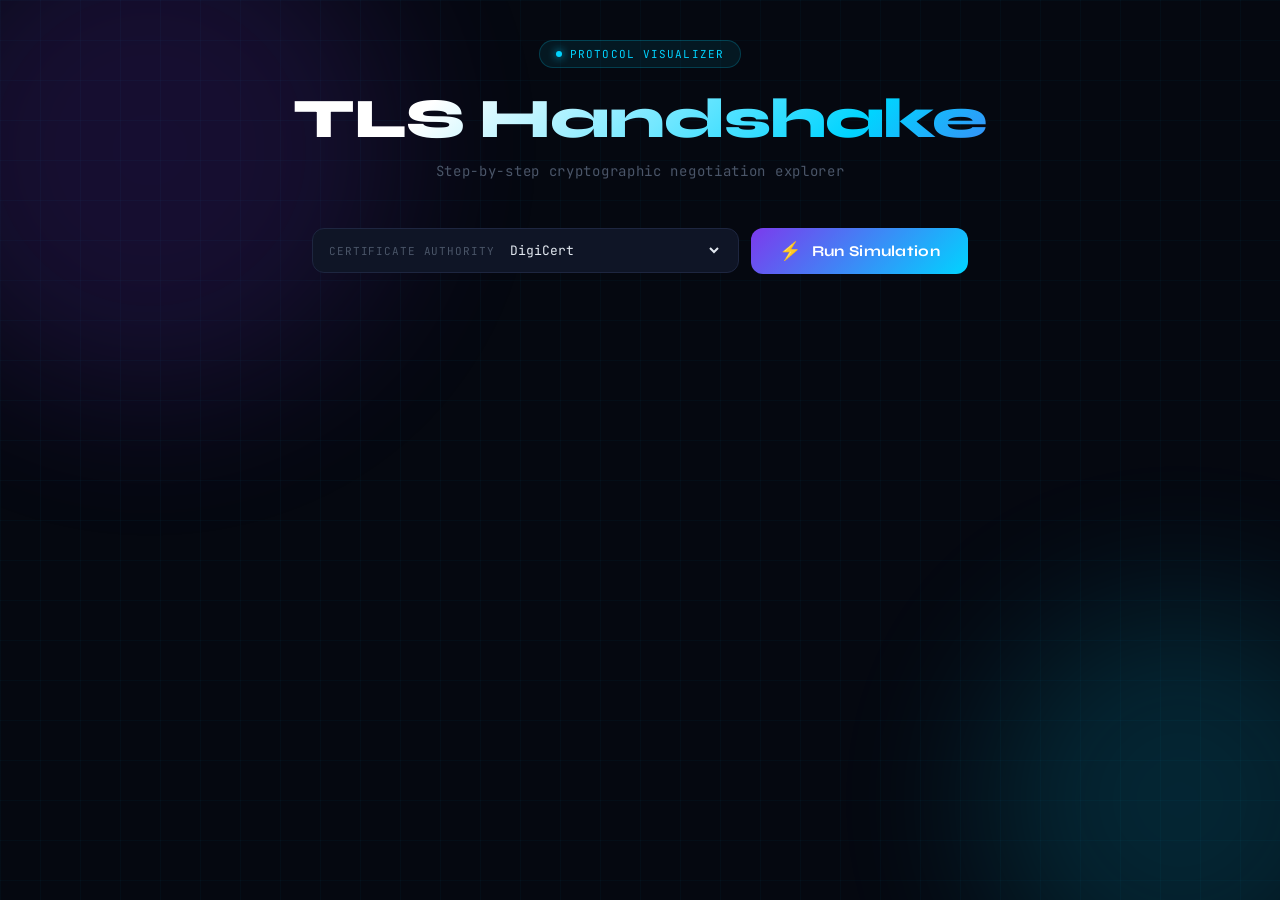
<file: templates/index.html>
<!DOCTYPE html>
<html lang="en">
<head>
<meta charset="UTF-8">
<meta name="viewport" content="width=device-width, initial-scale=1.0">
<title>TLS Handshake Visualizer</title>
<link href="https://fonts.googleapis.com/css2?family=JetBrains+Mono:wght@300;400;600;700&family=Syne:wght@400;700;800&display=swap" rel="stylesheet">
<style>
  :root {
    --bg: #050810;
    --surface: #0b0f1e;
    --card: #0f1526;
    --border: #1e2640;
    --accent: #00d4ff;
    --accent2: #7c3aed;
    --green: #00ffa3;
    --red: #ff4466;
    --yellow: #ffd60a;
    --text: #e2e8f0;
    --muted: #4a5568;
    --mono: 'JetBrains Mono', monospace;
    --sans: 'Syne', sans-serif;
  }

  * { margin: 0; padding: 0; box-sizing: border-box; }

  body {
    background: var(--bg);
    color: var(--text);
    font-family: var(--mono);
    min-height: 100vh;
    overflow-x: hidden;
  }

  /* ── Background grid ── */
  body::before {
    content: '';
    position: fixed;
    inset: 0;
    background-image:
      linear-gradient(rgba(0,212,255,0.03) 1px, transparent 1px),
      linear-gradient(90deg, rgba(0,212,255,0.03) 1px, transparent 1px);
    background-size: 40px 40px;
    pointer-events: none;
    z-index: 0;
  }

  /* ── Glow orbs ── */
  .orb {
    position: fixed;
    border-radius: 50%;
    filter: blur(80px);
    pointer-events: none;
    z-index: 0;
    opacity: 0.15;
  }
  .orb1 { width: 500px; height: 500px; background: var(--accent2); top: -100px; left: -100px; }
  .orb2 { width: 400px; height: 400px; background: var(--accent); bottom: -100px; right: -100px; }

  /* ── Layout ── */
  .container {
    position: relative;
    z-index: 1;
    max-width: 1100px;
    margin: 0 auto;
    padding: 40px 20px 80px;
  }

  /* ── Header ── */
  header {
    text-align: center;
    margin-bottom: 48px;
  }

  .badge {
    display: inline-flex;
    align-items: center;
    gap: 8px;
    background: rgba(0,212,255,0.08);
    border: 1px solid rgba(0,212,255,0.2);
    border-radius: 100px;
    padding: 6px 16px;
    font-size: 11px;
    color: var(--accent);
    letter-spacing: 0.1em;
    text-transform: uppercase;
    margin-bottom: 20px;
  }

  .badge::before {
    content: '';
    width: 6px; height: 6px;
    border-radius: 50%;
    background: var(--accent);
    box-shadow: 0 0 8px var(--accent);
    animation: blink 1.5s ease-in-out infinite;
  }

  @keyframes blink { 0%,100% { opacity: 1; } 50% { opacity: 0.3; } }

  h1 {
    font-family: var(--sans);
    font-size: clamp(32px, 5vw, 56px);
    font-weight: 800;
    letter-spacing: -0.02em;
    line-height: 1.1;
    background: linear-gradient(135deg, #fff 30%, var(--accent) 70%, var(--accent2));
    -webkit-background-clip: text;
    -webkit-text-fill-color: transparent;
    background-clip: text;
    margin-bottom: 12px;
  }

  .subtitle {
    color: var(--muted);
    font-size: 14px;
    letter-spacing: 0.05em;
  }

  /* ── Controls ── */
  .controls {
    display: flex;
    align-items: center;
    justify-content: center;
    gap: 12px;
    margin-bottom: 48px;
    flex-wrap: wrap;
  }

  .control-group {
    display: flex;
    align-items: center;
    gap: 8px;
    background: var(--card);
    border: 1px solid var(--border);
    border-radius: 12px;
    padding: 10px 16px;
  }

  .control-group label {
    font-size: 11px;
    color: var(--muted);
    text-transform: uppercase;
    letter-spacing: 0.08em;
  }

  select {
    background: transparent;
    border: none;
    color: var(--text);
    font-family: var(--mono);
    font-size: 13px;
    outline: none;
    cursor: pointer;
    padding: 2px 4px;
  }

  select option { background: var(--card); }

  .btn-run {
    display: flex;
    align-items: center;
    gap: 10px;
    padding: 12px 28px;
    background: linear-gradient(135deg, var(--accent2), var(--accent));
    border: none;
    border-radius: 12px;
    color: #fff;
    font-family: var(--sans);
    font-size: 15px;
    font-weight: 700;
    cursor: pointer;
    transition: all 0.25s;
    letter-spacing: 0.02em;
    position: relative;
    overflow: hidden;
  }

  .btn-run::after {
    content: '';
    position: absolute;
    inset: 0;
    background: linear-gradient(135deg, rgba(255,255,255,0.15), transparent);
    opacity: 0;
    transition: opacity 0.2s;
  }

  .btn-run:hover::after { opacity: 1; }
  .btn-run:hover { transform: translateY(-2px); box-shadow: 0 8px 24px rgba(0,212,255,0.3); }
  .btn-run:active { transform: translateY(0); }
  .btn-run:disabled { opacity: 0.5; cursor: not-allowed; transform: none; }

  .btn-icon { font-size: 18px; }

  /* ── Timeline layout: two columns + center line ── */
  .timeline {
    position: relative;
    padding: 0 0 40px;
  }

  /* ── Two entity labels ── */
  .entities {
    display: grid;
    grid-template-columns: 1fr 80px 1fr;
    gap: 0;
    margin-bottom: 32px;
    align-items: center;
  }

  .entity {
    display: flex;
    align-items: center;
    gap: 12px;
    background: var(--card);
    border: 1px solid var(--border);
    border-radius: 14px;
    padding: 14px 20px;
  }

  .entity.right { flex-direction: row-reverse; }

  .entity-icon {
    width: 40px; height: 40px;
    border-radius: 10px;
    display: flex; align-items: center; justify-content: center;
    font-size: 20px;
    flex-shrink: 0;
  }

  .entity.left .entity-icon { background: rgba(0,212,255,0.1); border: 1px solid rgba(0,212,255,0.2); }
  .entity.right .entity-icon { background: rgba(124,58,237,0.15); border: 1px solid rgba(124,58,237,0.3); }

  .entity-name {
    font-family: var(--sans);
    font-size: 15px;
    font-weight: 700;
    color: #fff;
  }
  .entity-sub { font-size: 11px; color: var(--muted); margin-top: 2px; }

  .center-line {
    display: flex;
    align-items: center;
    justify-content: center;
  }

  /* ── Steps ── */
  .steps-area { display: flex; flex-direction: column; gap: 0; }

  .step-row {
    display: grid;
    grid-template-columns: 1fr 80px 1fr;
    align-items: flex-start;
    gap: 0;
    position: relative;
    opacity: 0;
    transform: translateY(20px);
    transition: opacity 0.5s ease, transform 0.5s ease;
  }

  .step-row.visible { opacity: 1; transform: translateY(0); }

  /* center connector */
  .step-connector {
    display: flex;
    flex-direction: column;
    align-items: center;
    position: relative;
    padding: 0;
  }

  .step-connector .vline {
    width: 2px;
    background: linear-gradient(var(--border), var(--border));
    flex: 1;
    min-height: 100%;
    position: absolute;
    top: 0; left: 50%;
    transform: translateX(-50%);
  }

  .step-num {
    width: 36px; height: 36px;
    border-radius: 50%;
    display: flex; align-items: center; justify-content: center;
    font-size: 13px;
    font-weight: 700;
    position: relative;
    z-index: 2;
    flex-shrink: 0;
    margin: 20px 0;
    border: 2px solid var(--border);
    background: var(--bg);
    color: var(--muted);
    transition: all 0.4s;
  }

  .step-num.success {
    border-color: var(--green);
    color: var(--green);
    box-shadow: 0 0 12px rgba(0,255,163,0.3);
    background: rgba(0,255,163,0.05);
  }

  .step-num.error {
    border-color: var(--red);
    color: var(--red);
    box-shadow: 0 0 12px rgba(255,68,102,0.3);
    background: rgba(255,68,102,0.05);
  }

  .step-num.pending {
    border-color: var(--muted);
    color: var(--muted);
  }

  /* ── Card ── */
  .step-card {
    background: var(--card);
    border: 1px solid var(--border);
    border-radius: 14px;
    padding: 18px;
    margin: 12px 0;
    transition: border-color 0.3s;
    cursor: pointer;
    position: relative;
    overflow: hidden;
  }

  .step-card::before {
    content: '';
    position: absolute;
    left: 0; top: 0; bottom: 0;
    width: 3px;
    border-radius: 3px 0 0 3px;
    background: var(--muted);
    transition: background 0.3s, box-shadow 0.3s;
  }

  .step-card.success::before { background: var(--green); box-shadow: 0 0 8px rgba(0,255,163,0.4); }
  .step-card.error::before { background: var(--red); box-shadow: 0 0 8px rgba(255,68,102,0.4); }
  .step-card.success { border-color: rgba(0,255,163,0.15); }
  .step-card.error { border-color: rgba(255,68,102,0.15); }
  .step-card:hover { border-color: rgba(0,212,255,0.3); }

  /* right side cards */
  .step-cell.right .step-card::before { left: auto; right: 0; border-radius: 0 3px 3px 0; }

  /* empty cell (opposite side) */
  .step-cell.empty { visibility: hidden; }

  .card-header {
    display: flex;
    align-items: center;
    gap: 10px;
    margin-bottom: 6px;
  }

  .card-title {
    font-family: var(--sans);
    font-size: 14px;
    font-weight: 700;
    color: #fff;
    flex: 1;
  }

  .status-dot {
    width: 8px; height: 8px;
    border-radius: 50%;
    flex-shrink: 0;
    background: var(--muted);
  }
  .success .status-dot { background: var(--green); box-shadow: 0 0 6px rgba(0,255,163,0.6); }
  .error .status-dot { background: var(--red); box-shadow: 0 0 6px rgba(255,68,102,0.6); }

  .card-desc {
    font-size: 12px;
    color: var(--muted);
    line-height: 1.5;
    margin-bottom: 10px;
  }

  /* Arrow badge */
  .arrow-badge {
    display: inline-flex;
    align-items: center;
    gap: 6px;
    font-size: 10px;
    color: var(--accent);
    background: rgba(0,212,255,0.08);
    border: 1px solid rgba(0,212,255,0.15);
    border-radius: 100px;
    padding: 3px 10px;
    margin-bottom: 10px;
    letter-spacing: 0.05em;
    text-transform: uppercase;
  }

  .arrow-badge.server { color: var(--accent2); background: rgba(124,58,237,0.08); border-color: rgba(124,58,237,0.2); }
  .arrow-badge.internal { color: var(--yellow); background: rgba(255,214,10,0.08); border-color: rgba(255,214,10,0.2); }

  /* ── Packet table (collapsible) ── */
  .packet-toggle {
    display: flex;
    align-items: center;
    gap: 6px;
    font-size: 11px;
    color: var(--muted);
    cursor: pointer;
    user-select: none;
    transition: color 0.2s;
    background: none;
    border: none;
    padding: 0;
    font-family: var(--mono);
  }

  .packet-toggle:hover { color: var(--accent); }

  .packet-toggle .chevron {
    transition: transform 0.3s;
    font-style: normal;
  }

  .packet-toggle.open .chevron { transform: rotate(90deg); }

  .packet-body {
    display: none;
    margin-top: 12px;
    border: 1px solid var(--border);
    border-radius: 8px;
    overflow: hidden;
  }

  .packet-body.open { display: block; }

  .packet-row {
    display: grid;
    grid-template-columns: 140px 1fr;
    border-bottom: 1px solid var(--border);
  }

  .packet-row:last-child { border-bottom: none; }

  .pk-key {
    padding: 8px 12px;
    font-size: 11px;
    color: var(--muted);
    background: rgba(255,255,255,0.02);
    border-right: 1px solid var(--border);
    letter-spacing: 0.03em;
  }

  .pk-val {
    padding: 8px 12px;
    font-size: 11px;
    color: var(--text);
    word-break: break-all;
    line-height: 1.5;
  }

  /* ── Arrow animation between cards ── */
  .arrow-line {
    position: absolute;
    top: 50%; left: 0; right: 0;
    height: 2px;
    pointer-events: none;
  }

  /* ── Result banner ── */
  .result-banner {
    display: none;
    margin-top: 32px;
    border-radius: 16px;
    padding: 24px 28px;
    align-items: center;
    gap: 16px;
  }

  .result-banner.show { display: flex; }
  .result-banner.success { background: rgba(0,255,163,0.06); border: 1px solid rgba(0,255,163,0.2); }
  .result-banner.error { background: rgba(255,68,102,0.06); border: 1px solid rgba(255,68,102,0.2); }

  .result-icon { font-size: 32px; }

  .result-text h3 {
    font-family: var(--sans);
    font-size: 18px;
    font-weight: 700;
    margin-bottom: 4px;
  }

  .result-text p { font-size: 13px; color: var(--muted); }

  .result-text { flex: 1; }

  .btn-cert {
    display: flex; align-items: center; gap: 10px;
    padding: 12px 22px;
    background: linear-gradient(135deg, #00c9a7, #00d4ff);
    border: none; border-radius: 12px;
    color: #000; font-family: var(--sans); font-size: 14px; font-weight: 800;
    cursor: pointer; transition: all 0.25s; letter-spacing: 0.02em;
    text-decoration: none; white-space: nowrap;
    box-shadow: 0 4px 20px rgba(0,212,255,0.2);
    flex-shrink: 0;
  }
  .btn-cert:hover { transform: translateY(-2px); box-shadow: 0 8px 28px rgba(0,212,255,0.35); }
  .btn-cert:active { transform: translateY(0); }

  /* ── Loader ── */
  .loader {
    display: none;
    flex-direction: column;
    align-items: center;
    gap: 16px;
    padding: 60px 0;
  }

  .loader.show { display: flex; }

  .spinner {
    width: 48px; height: 48px;
    border: 3px solid var(--border);
    border-top-color: var(--accent);
    border-radius: 50%;
    animation: spin 0.8s linear infinite;
  }

  @keyframes spin { to { transform: rotate(360deg); } }

  .loader-text {
    font-size: 13px;
    color: var(--muted);
    animation: pulse 1.5s ease-in-out infinite;
  }

  @keyframes pulse { 0%,100%{opacity:1} 50%{opacity:0.4} }

  /* ── Progress bar ── */
  .progress-wrap {
    height: 2px;
    background: var(--border);
    border-radius: 2px;
    margin-bottom: 32px;
    overflow: hidden;
    display: none;
  }
  .progress-wrap.show { display: block; }
  .progress-bar {
    height: 100%;
    background: linear-gradient(90deg, var(--accent2), var(--accent));
    border-radius: 2px;
    width: 0%;
    transition: width 0.4s ease;
    box-shadow: 0 0 8px var(--accent);
  }

  /* ── Responsive ── */
  @media (max-width: 640px) {
    .entities, .step-row { grid-template-columns: 1fr 48px 1fr; }
    .entity-sub { display: none; }
    .entity-name { font-size: 12px; }
  }
</style>
</head>
<body>

<div class="orb orb1"></div>
<div class="orb orb2"></div>

<div class="container">

  <!-- Header -->
  <header>
    <div class="badge">Protocol Visualizer</div>
    <h1>TLS Handshake</h1>
    <p class="subtitle">Step-by-step cryptographic negotiation explorer</p>
  </header>

  <!-- Controls -->
  <div class="controls">
    <div class="control-group">
      <label>Certificate Authority</label>
      <select id="issuerSelect">
        <option value="DigiCert">DigiCert</option>
        <option value="Let's Encrypt">Let's Encrypt</option>
        <option value="GlobalSign">GlobalSign</option>
        <option value="Comodo">Comodo</option>
        <option value="UnknownCA">Unknown CA (force error)</option>
      </select>
    </div>
    <button class="btn-run" id="runBtn" onclick="runSimulation()">
      <span class="btn-icon">⚡</span> Run Simulation
    </button>
  </div>

  <!-- Progress -->
  <div class="progress-wrap" id="progressWrap">
    <div class="progress-bar" id="progressBar"></div>
  </div>

  <!-- Loader -->
  <div class="loader" id="loader">
    <div class="spinner"></div>
    <div class="loader-text">Initiating handshake...</div>
  </div>

  <!-- Timeline -->
  <div class="timeline" id="timeline" style="display:none">

    <!-- Entity labels -->
    <div class="entities">
      <div class="entity left">
        <div class="entity-icon">💻</div>
        <div>
          <div class="entity-name">Client</div>
          <div class="entity-sub">Browser / User Agent</div>
        </div>
      </div>
      <div class="center-line"></div>
      <div class="entity right">
        <div class="entity-icon">🖥️</div>
        <div style="text-align:right">
          <div class="entity-name">Server</div>
          <div class="entity-sub">example.com</div>
        </div>
      </div>
    </div>

    <!-- Steps injected here -->
    <div class="steps-area" id="stepsArea"></div>

    <!-- Result -->
    <div class="result-banner" id="resultBanner">
      <div class="result-icon" id="resultIcon"></div>
      <div class="result-text">
        <h3 id="resultTitle"></h3>
        <p id="resultSub"></p>
      </div>
      <a id="certLink" href="/certificate" class="btn-cert" style="display:none" target="_blank">
        🔐 View Certificate
      </a>
    </div>

  </div><!-- /timeline -->
</div>

<script>
async function runSimulation() {
  const issuer = document.getElementById('issuerSelect').value;
  const btn = document.getElementById('runBtn');
  const loader = document.getElementById('loader');
  const timeline = document.getElementById('timeline');
  const stepsArea = document.getElementById('stepsArea');
  const progressWrap = document.getElementById('progressWrap');
  const progressBar = document.getElementById('progressBar');
  const resultBanner = document.getElementById('resultBanner');

  // Reset
  btn.disabled = true;
  stepsArea.innerHTML = '';
  resultBanner.className = 'result-banner';
  timeline.style.display = 'none';
  loader.classList.add('show');
  progressWrap.classList.add('show');
  progressBar.style.width = '0%';

  try {
    const res = await fetch(`/simulate?issuer=${encodeURIComponent(issuer)}`);
    const data = await res.json();

    loader.classList.remove('show');
    timeline.style.display = 'block';

    const total = data.steps.length;

    for (let i = 0; i < data.steps.length; i++) {
      const step = data.steps[i];
      await sleep(280);
      renderStep(step, stepsArea);
      // Animate in
      await sleep(30);
      const rows = stepsArea.querySelectorAll('.step-row');
      rows[rows.length - 1].classList.add('visible');
      // Progress
      progressBar.style.width = `${((i + 1) / total) * 100}%`;
    }

    await sleep(300);

    // Result banner
    resultBanner.classList.add('show', data.success ? 'success' : 'error');
    document.getElementById('resultIcon').textContent = data.success ? '🔒' : '🚫';
    document.getElementById('resultTitle').textContent = data.success
      ? 'Secure Connection Established'
      : 'Handshake Failed — Connection Rejected';
    document.getElementById('resultSub').textContent = data.success
      ? 'All 8 steps completed. Encrypted channel is live and ready.'
      : 'The handshake was aborted due to a certificate or key mismatch.';

    // Show cert button only on success
    const certLink = document.getElementById('certLink');
    if (data.success) {
      certLink.href = `/certificate?issuer=${encodeURIComponent(issuer)}&domain=example.com`;
      certLink.style.display = 'flex';
    } else {
      certLink.style.display = 'none';
    }

  } catch (err) {
    loader.classList.remove('show');
    alert('Simulation failed: ' + err.message);
  } finally {
    btn.disabled = false;
  }
}

function sleep(ms) { return new Promise(r => setTimeout(r, ms)); }

function directionInfo(dir) {
  const map = {
    client_to_server: { side: 'left', badge: '→ Client → Server', cls: '' },
    server_to_client: { side: 'right', badge: '← Server → Client', cls: 'server' },
    client_internal:  { side: 'left', badge: '⚙ Client Internal', cls: 'internal' },
    server_internal:  { side: 'right', badge: '⚙ Server Internal', cls: 'internal' },
    both_internal:    { side: 'left', badge: '⚙ Both Sides', cls: 'internal' },
    both:             { side: 'left', badge: '✓ Both Sides', cls: '' },
  };
  return map[dir] || { side: 'left', badge: dir, cls: '' };
}

function renderStep(step, container) {
  const info = directionInfo(step.direction);
  const isLeft = info.side === 'left';
  const statusCls = step.status; // 'success' | 'error'

  const packetRows = Object.entries(step.packet || {}).map(([k, v]) => `
    <div class="packet-row">
      <div class="pk-key">${escHtml(k)}</div>
      <div class="pk-val">${escHtml(String(v))}</div>
    </div>
  `).join('');

  const toggleId = `toggle-${step.id}`;
  const bodyId = `body-${step.id}`;

  const card = `
    <div class="step-card ${statusCls}">
      <div class="card-header">
        <div class="status-dot"></div>
        <div class="card-title">${escHtml(step.title)}</div>
      </div>
      <div class="arrow-badge ${info.cls}">${info.badge}</div>
      <div class="card-desc">${escHtml(step.description)}</div>
      ${packetRows ? `
        <button class="packet-toggle" id="${toggleId}" onclick="togglePacket('${toggleId}','${bodyId}')">
          <span class="chevron">▶</span> Packet Data
        </button>
        <div class="packet-body" id="${bodyId}">${packetRows}</div>
      ` : ''}
    </div>
  `;

  const row = document.createElement('div');
  row.className = 'step-row';

  row.innerHTML = `
    <div class="step-cell ${isLeft ? '' : 'empty'}">${isLeft ? card : ''}</div>
    <div class="step-connector">
      <div class="vline"></div>
      <div class="step-num ${statusCls}">${step.id}</div>
    </div>
    <div class="step-cell right ${isLeft ? 'empty' : ''}">${isLeft ? '' : card}</div>
  `;

  container.appendChild(row);
}

function togglePacket(toggleId, bodyId) {
  const toggle = document.getElementById(toggleId);
  const body = document.getElementById(bodyId);
  const isOpen = body.classList.contains('open');
  body.classList.toggle('open');
  toggle.classList.toggle('open');
}

function escHtml(str) {
  return str.replace(/&/g,'&amp;').replace(/</g,'&lt;').replace(/>/g,'&gt;');
}
</script>
</body>
</html>
</file>
